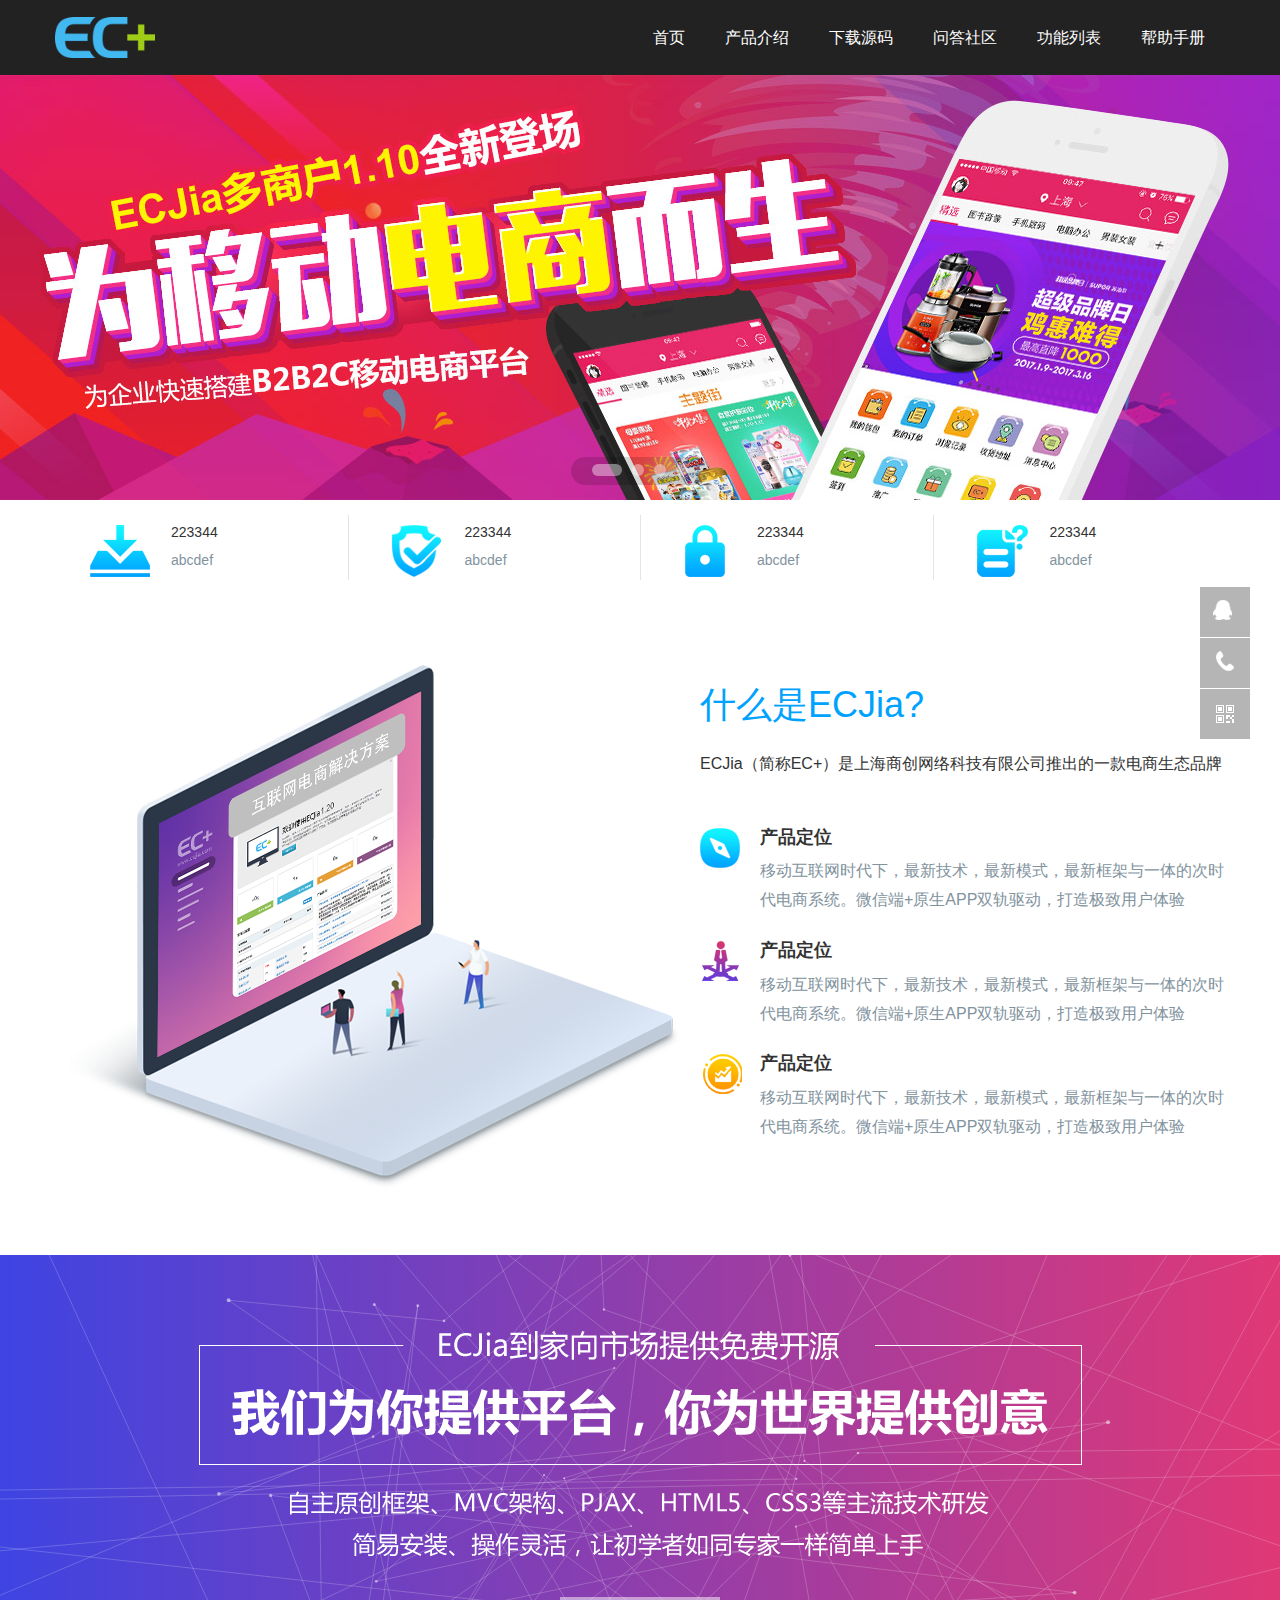
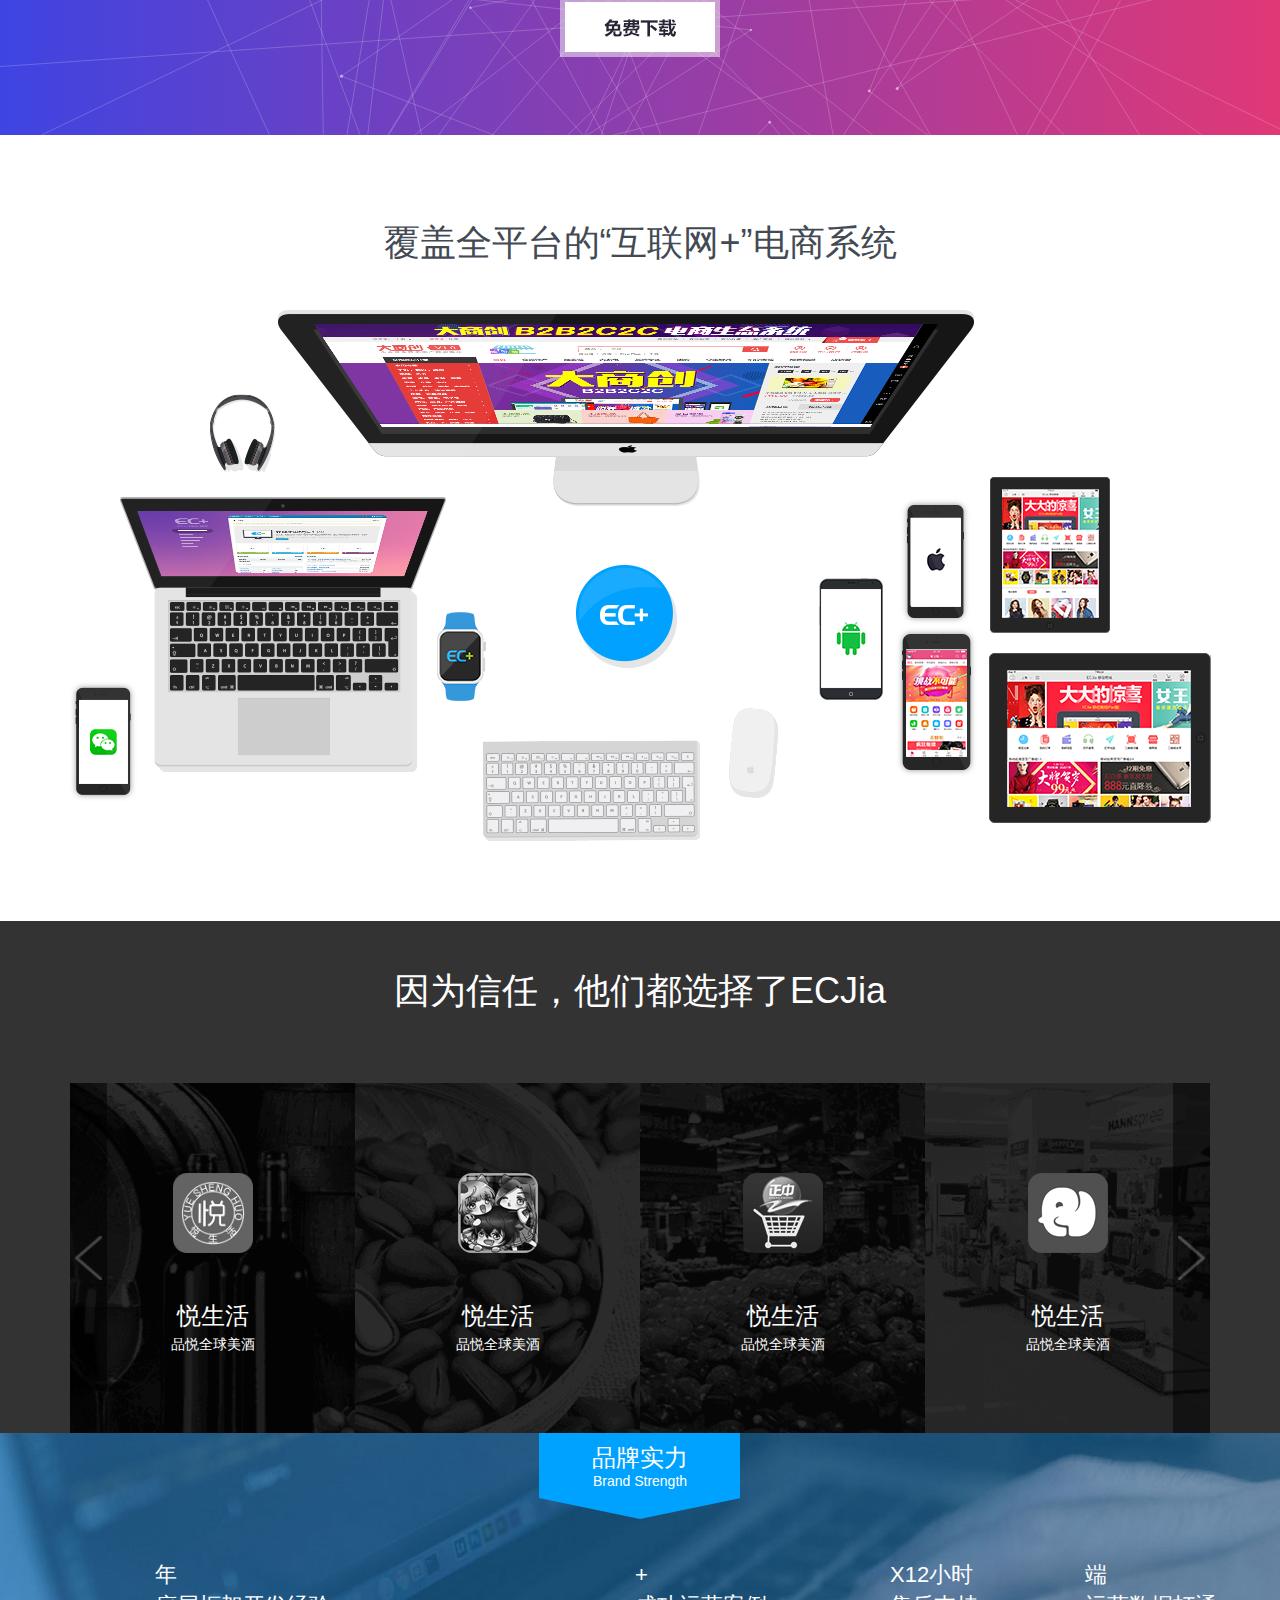
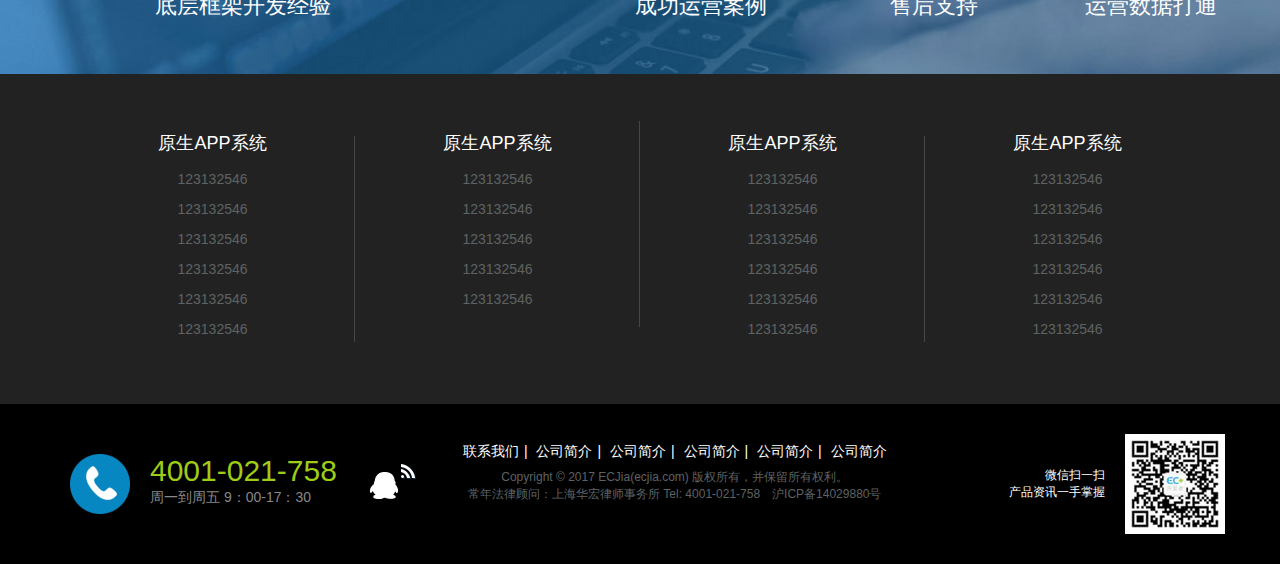
<file: index.html>
<!DOCTYPE html>
<html lang="en">
<head>
	<meta name="Generator" content="ePower 1.0" />
	<meta http-equiv="Content-Type" content="text/html; charset=utf-8" />
	<meta name="Keywords" content="ePower,企服引擎,域名注册,商标注册,云服务器,财务代办系统,移动电商系统" />
	<meta name="Description" content="ePower - 专业的“互联网+”企业服务系统开发商，囊括域名注册、虚拟主机、云服务器、商标注册、企业邮箱、二次发开等商城服务，用户可以直接免费下载程序，也可以用过特殊定制及二次开发获得符合企业特色的业务官网。" />
	<title>ePower (企服引擎) - 专业的“互联网+”企业服务系统，集成包括域名注册、虚拟主机、云服务器、商标注册、企业邮局等互联网基础业务服务引擎</title>


	<meta name="x5-fullscreen" content="true">
	<meta name="renderer" content="webkit">
	<meta http-equiv="X-UA-Compatible" content="IE=edge,chrome=1">
	<meta name="apple-mobile-web-app-capable" content="yes">
	<meta name="apple-mobile-web-app-title" content="Title">
	<meta name="apple-mobile-web-app-status-bar-style" content="black">
	<meta name="HandheldFriendly" content="True">
	<meta name="MobileOptimized" content="320">
	<meta name="applicable-device" content="pc,mobile">
	<meta name="format-detection" content="telephone=no">
	<meta http-equiv="Cache-Control" content="no-transform">
	<meta http-equiv="Cache-Control" content="no-siteapp">
	<meta name="viewport" content="width=device-width, initial-scale=1, maximum-scale=1, user-scalable=no">


	
	<script src="./Static/js/jquery-1.10.1.min.js"></script>
	<script src="./Static/js/swiper-3.4.2.jquery.min.js"></script>
	<link rel="stylesheet" href="./Static/css/swiper-3.4.2.min.css">
	<link rel="stylesheet" href="./Static/css/bootstrap.min.css">
	<link rel="stylesheet" href="./Static/css/mobile-basis.css">
	<link rel="stylesheet" href="./Static/css/common.css">
	<link rel="stylesheet" href="./Module/index/index.css">
</head>
<body>
<header></header>
<div id="pc" class="hidden-xs">
	<div class="banner">
		<div class="swiper-container">
			<div class="swiper-wrapper">
				<div class="swiper-slide">
					<img src="./Static/img/index/b2b2c_banner.jpg" alt="">
				</div>
				<div class="swiper-slide">
					<img src="./Static/img/index/banner_b2c_ecjia.jpg" alt="">
				</div>
				<div class="swiper-slide">
					<img src="./Static/img/index/banner_daojia.jpg" alt="">
				</div>
				<div class="swiper-slide">
					<img src="./Static/img/index/banner_ecjia_https.jpg" alt="">
				</div>
			</div>
			<div class="swiper-pagination"></div>
			<div class="container">
				<div class="swiper-button-prev"></div>
				<div class="swiper-button-next"></div>
			</div>
		</div>
	</div>
	<div class="floor_1 container">
		<div class="row">
			<div class="col-sm-3">
				<a href="#">
					<div class="icon pull-left"></div>
					<div>
						<h5>223344</h5>
						<p>abcdef</p>
					</div>
				</a>
			</div>
			<div class="col-sm-3">
				<a href="#">
					<div class="icon pull-left"></div>
					<div>
						<h5>223344</h5>
						<p>abcdef</p>
					</div>
				</a>
			</div>
			<div class="col-sm-3">
				<a href="#">
					<div class="icon pull-left"></div>
					<div>
						<h5>223344</h5>
						<p>abcdef</p>
					</div>
				</a>
			</div>
			<div class="col-sm-3">
				<a href="#">
					<div class="icon pull-left"></div>
					<div>
						<h5>223344</h5>
						<p>abcdef</p>
					</div>
				</a>
			</div>
		</div>
	</div>
	<div class="floor_2 container">
		<div class="row">
			<div class="col-sm-12 col-lg-6">
				<div class="img"></div>
			</div>
			<div class="col-sm-12 col-lg-6">
				<h1>什么是ECJia?</h1>
				<h5>ECJia（简称EC+）是上海商创网络科技有限公司推出的一款电商生态品牌</h5>
				<ul class="discribe">
					<li>
						<div class="icon"></div>
						<h4>产品定位</h4>
						<p>移动互联网时代下，最新技术，最新模式，最新框架与一体的次时代电商系统。微信端+原生APP双轨驱动，打造极致用户体验</p>
						
					</li>
					<li>
						<div class="icon"></div>
						<h4>产品定位</h4>
						<p>移动互联网时代下，最新技术，最新模式，最新框架与一体的次时代电商系统。微信端+原生APP双轨驱动，打造极致用户体验</p>
					</li>
					<li>
						<div class="icon"></div>
						<h4>产品定位</h4>
						<p>移动互联网时代下，最新技术，最新模式，最新框架与一体的次时代电商系统。微信端+原生APP双轨驱动，打造极致用户体验</p>
					</li>
				</ul>
			</div>
		</div>
	</div>
	<div class="floor_3 container-fluid">
		<div class="row">
			<iframe src="./Module/index/canvas.html" frameborder="0"></iframe>
			<div class="section-wrapper">
        		<div class="img"></div>
        		<a href="#" class="img-btn"></a>
        	</div>
		</div>
	</div>
	<div class="floor_4 container-fluid">
		<h1>覆盖全平台的“互联网+”电商系统</h1>
		<div class="img"></div>
	</div>
	<div class="floor_5">
		<h1>因为信任，他们都选择了ECJia</h1>
		<div class="container">
			<div class="swiper-container">
				<div class="swiper-wrapper">
					
				</div>
				<div class="swiper-button-prev"></div>
				<div class="swiper-button-next"></div>
			</div>
		</div>
	</div>
	<div class="floor_6">
		<div class="container">
			<div class="row">
				<div class="top_icon col-sm-12">
					<h3>品牌实力</h3>
					<p>Brand Strength</p>
				</div>
				<div class="col-lg-8 col-sm-12">
					<div class="pull-left">
						<div class="num">
	    					<span class="index-num an-tr-2-5 index-num-1 active"></span>
	    					<span class="index-num an-tr-2-5 index-num-0 active"></span>
	    				</div>
	    				<div class="info">年<br>底层框架开发经验</div>
					</div>
	    			<div class="pull-left">
	    				<div class="num">
	    					<span class="index-num an-tr-2-5 index-num-1 active"></span>
	    					<span class="index-num an-tr-2-5 index-num-0 active"></span>
	    					<span class="index-num an-tr-2-5 index-num-0 active"></span>
	    					<span class="index-num an-tr-2-5 index-num-0 active"></span>
	    				</div>
	        			<div class="info">+<br>成功运营案例</div>
	    			</div>
				</div>
				<div class="col-lg-4 col-sm-12">
					<div class="pull-left">
						<div class="num">
	    					<span class="index-num an-tr-2-5 index-num-7 active"></span>
	    				</div>
	    				<div class="info">X12小时<br>售后支持</div>
					</div>
					<div class="pull-left">
						<div class="num">
	    					<span class="index-num an-tr-2-5 index-num-9 active"></span>
	    				</div>
	    				<div class="info">端<br>运营数据打通</div>
					</div>
				</div>
			</div>
		</div>
	</div>
	
</div>
<div id="mobile" class="visible-xs">
	<div class="banner">
		<div class="swiper-container">
			<div class="swiper-wrapper">
				<div class="swiper-slide">
					<img src="./Static/img/index/banner-1.jpg" alt="">
				</div>
				<div class="swiper-slide">
					<img src="./Static/img/index/banner-2.jpg" alt="">
				</div>
				<div class="swiper-slide">
					<img src="./Static/img/index/banner-3.jpg" alt="">
				</div>
				<div class="swiper-slide">
					<img src="./Static/img/index/banner-4.jpg" alt="">
				</div>
			</div>
			<div class="swiper-pagination"></div>
		</div>
	</div>
	<div class="floor_1 container-fluid">
		<div class="row">
			<div class="col-xs-3">
				<a href="#">
					<div class="icon center-block"></div>
					<h4>12346</h4>
				</a>
			</div>
			<div class="col-xs-3">
				<a href="#">
					<div class="icon center-block"></div>
					<h4>12346</h4>
				</a>
			</div>
			<div class="col-xs-3">
				<a href="#">
					<div class="icon center-block"></div>
					<h4>12346</h4>
				</a>
			</div>
			<div class="col-xs-3">
				<a href="#">
					<div class="icon center-block"></div>
					<h4>12346</h4>
				</a>
			</div>
		</div>
	</div>
	<div class="floor_2 container-fluid">
		<h3>什么是ECJia?</h3>
		<h5>
			上海商创网络科技有限公司推出的一款电商生态品牌
		</h5>
		<ul class="discribe">
			<li>
				<div class="icon"></div>
				<h4>产品定位</h4>
				<p>主要针对当下最新的“互联网+”模式，推出全端覆盖的电商解决方案，为企业快速打造心仪的电商系统</p>
				
			</li>
			<li>
				<div class="icon"></div>
				<h4>产品定位</h4>
				<p>ECJia主要针对初创企业或者大型企业、以及传统商家转型互联网等，快速实现转型以及电商战略布局</p>
			</li>
			<li>
				<div class="icon"></div>
				<h4>产品定位</h4>
				<p>系统自主研发，改动灵活、支持自由扩展、可根据用户需求进行个性化开发</p>
			</li>
		</ul>
	</div>
	<div class="floor_3 container-fluid">
		<div class="row">
			<iframe src="./Module/index/canvas.html" frameborder="0"></iframe>
			<div class="section-wrapper">
        		<div class="img">
        			<img src="./Static/img/index/mob3_1.png" alt="">
        		</div>
        		<a href="#" class="img-btn"></a>
        	</div>
		</div>
	</div>
	<div class="floor_4">
		<div class="swiper-container">
			<div class="swiper-wrapper">
				
			</div>
			<div class="swiper-pagination"></div>
		</div>
	</div>
	
</div>

<footer></footer>


		
		
</body>
</html>

<script src='./Static/js/common.js'></script>
<script src='./Module/index/index.js'></script>
</file>
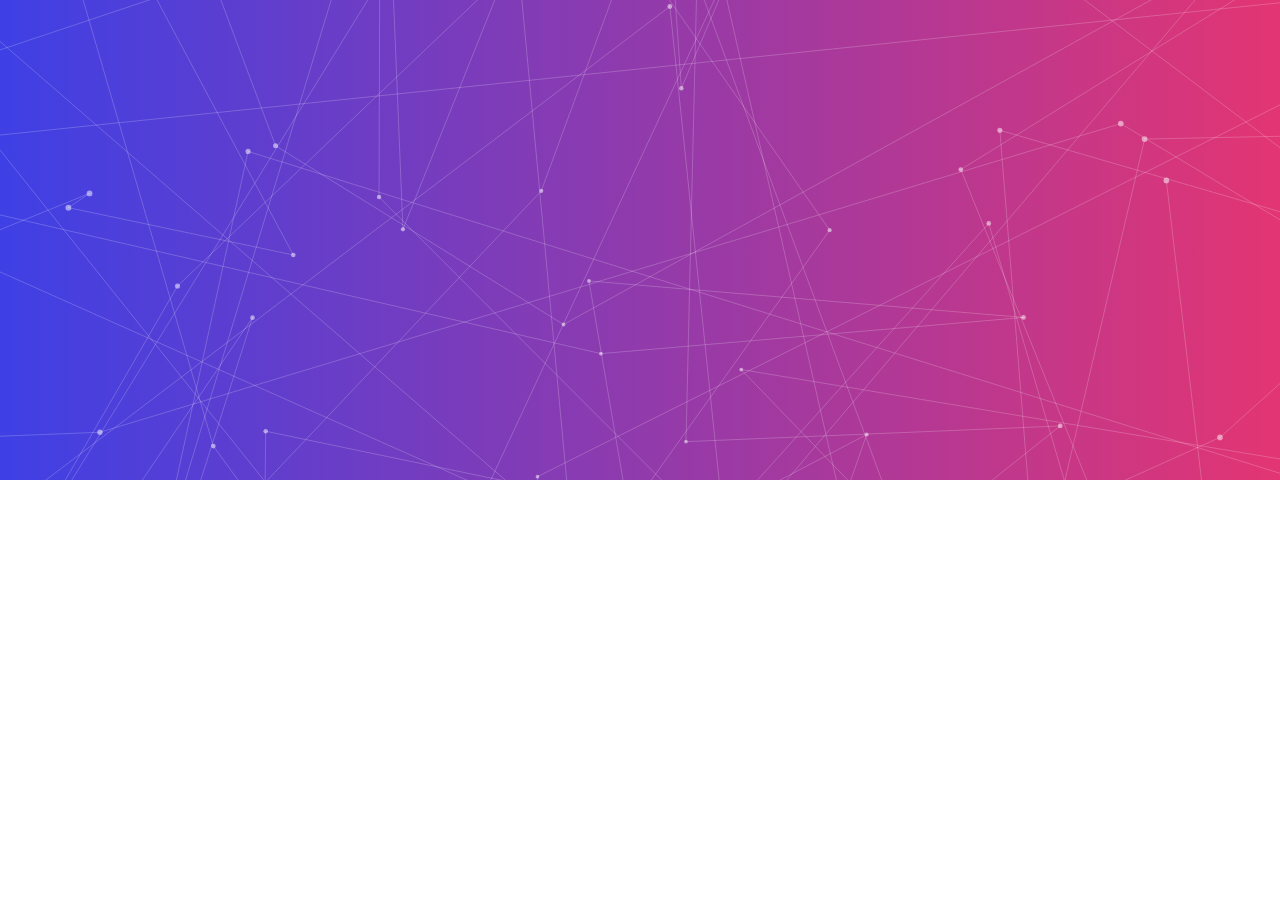
<file: Module/index/canvas.html>
<!DOCTYPE html>
<html lang="en">
<head>
	<meta charset="UTF-8">
	<title>canvas</title>
	<style>
	*{
		padding: 0;
		margin: 0;
	}
	#canvas{
		width: 100%;
		height: 480px;
		overflow: hidden;
	}
	canvas{
		height: 100%;
		width: 100%;
	}
	</style>
</head>
<body>
<div class="canvas-wrap">
    <div id="canvas" class="gradient"></div>
</div>	
<script src="../../Static/js/zepto.min.js"></script>
<script src="./three.min.js"></script>
<script src="./projector.js"></script>
<script src="./canvas-renderer.js"></script>
<script src="./3d-lines-animation.js"></script>
<script src="./color.js"></script>
</body>
</html>
</file>
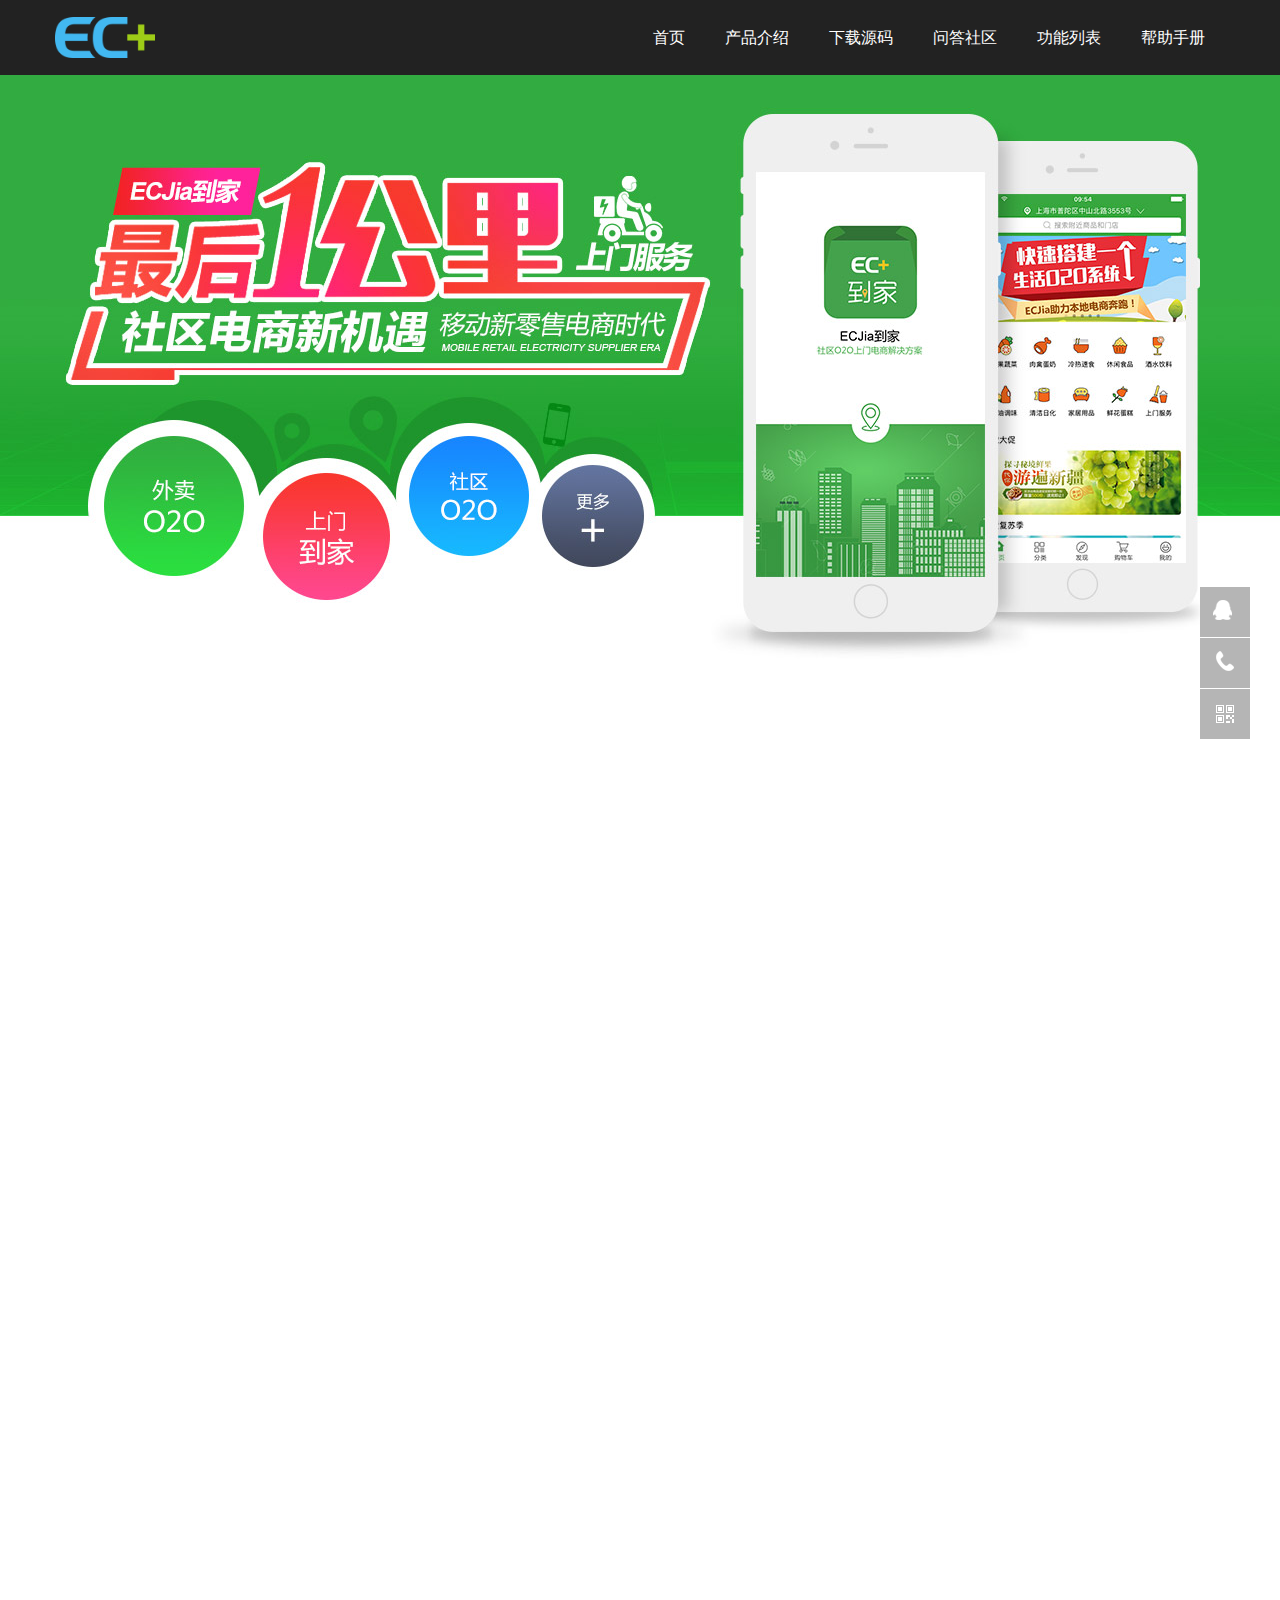
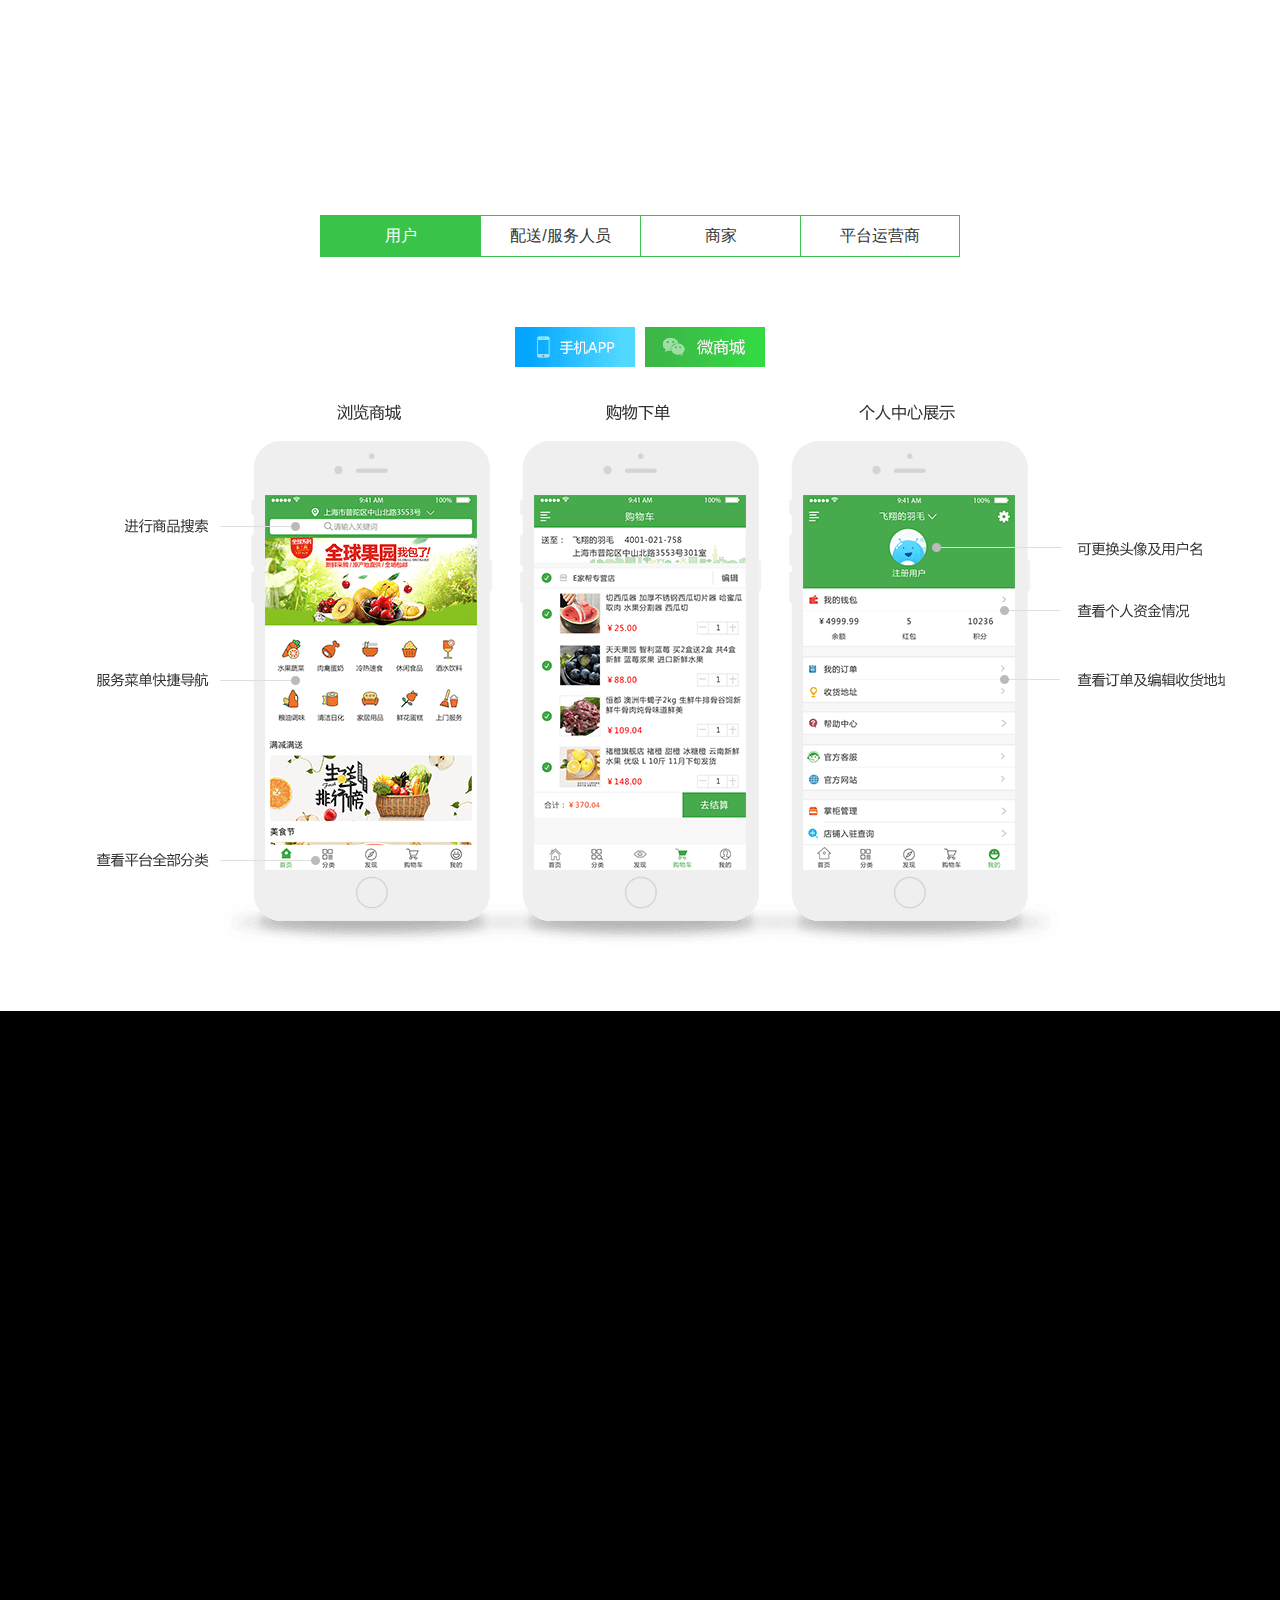
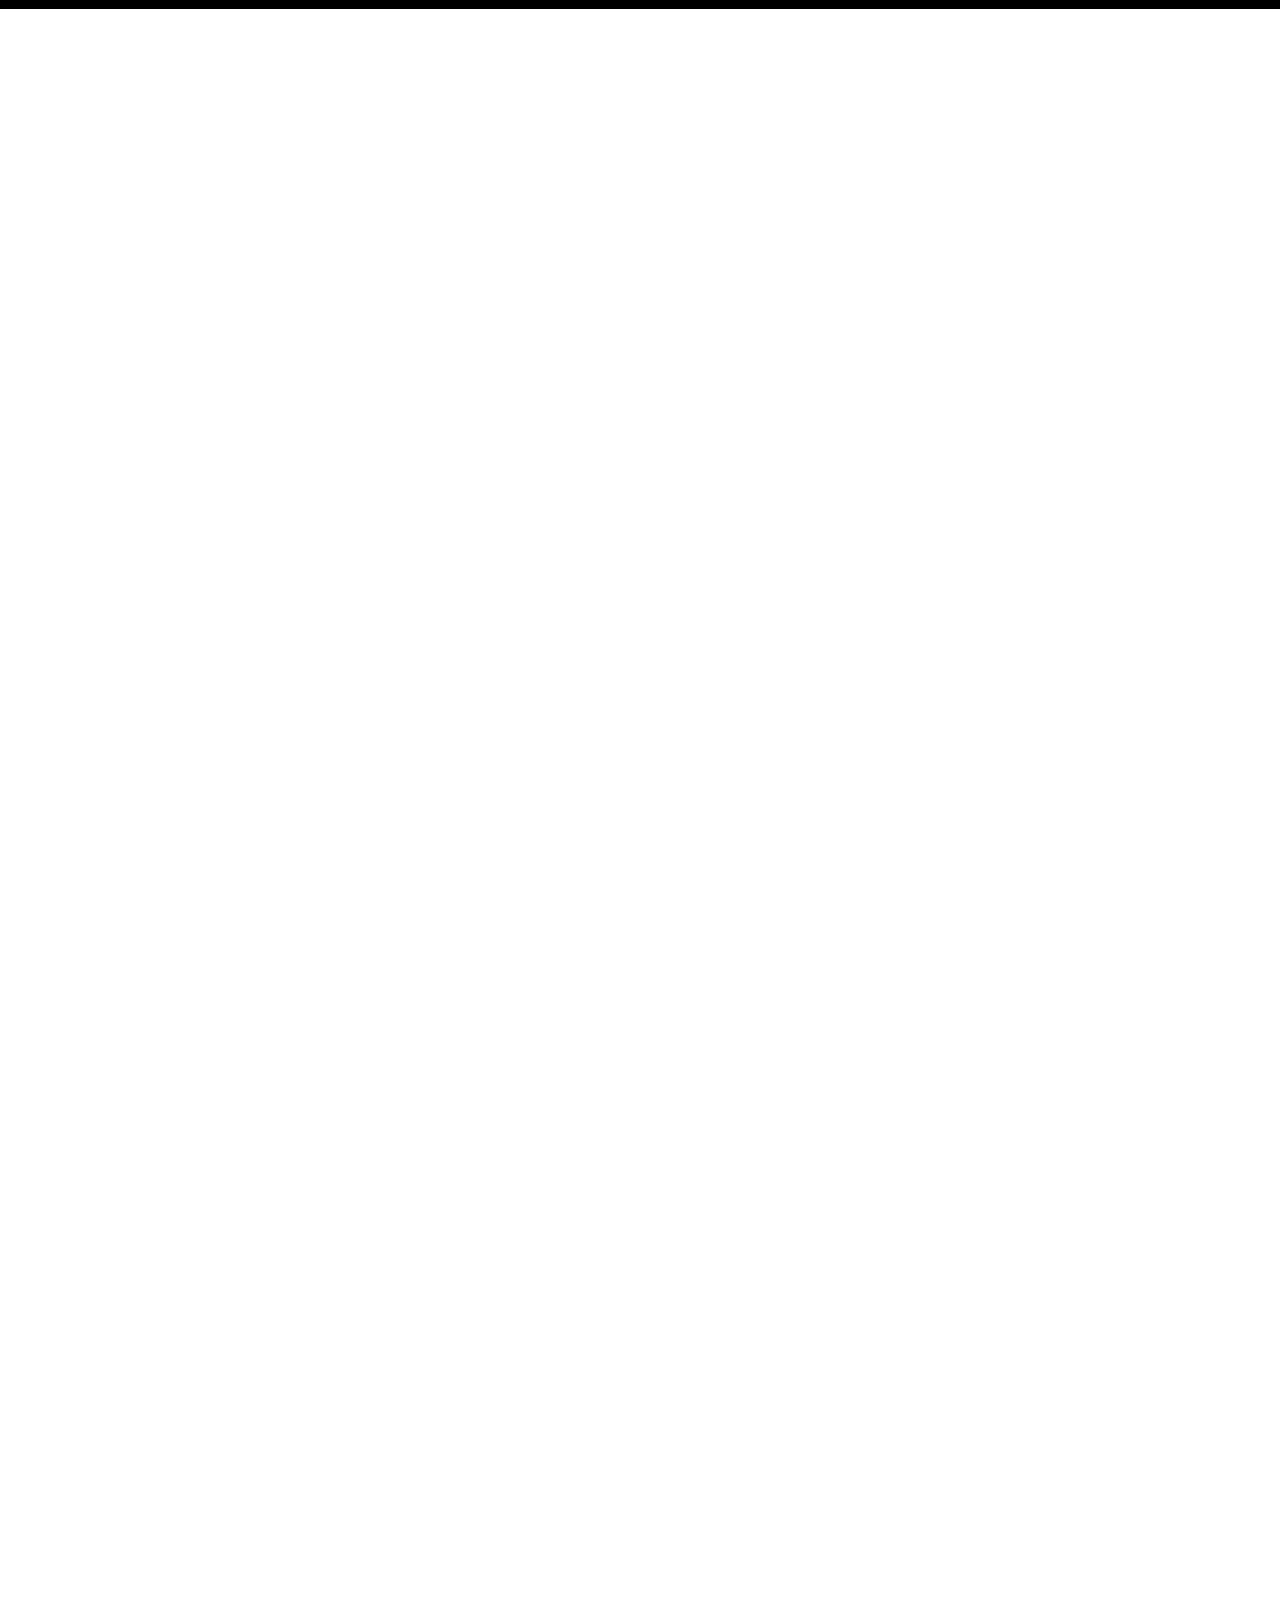
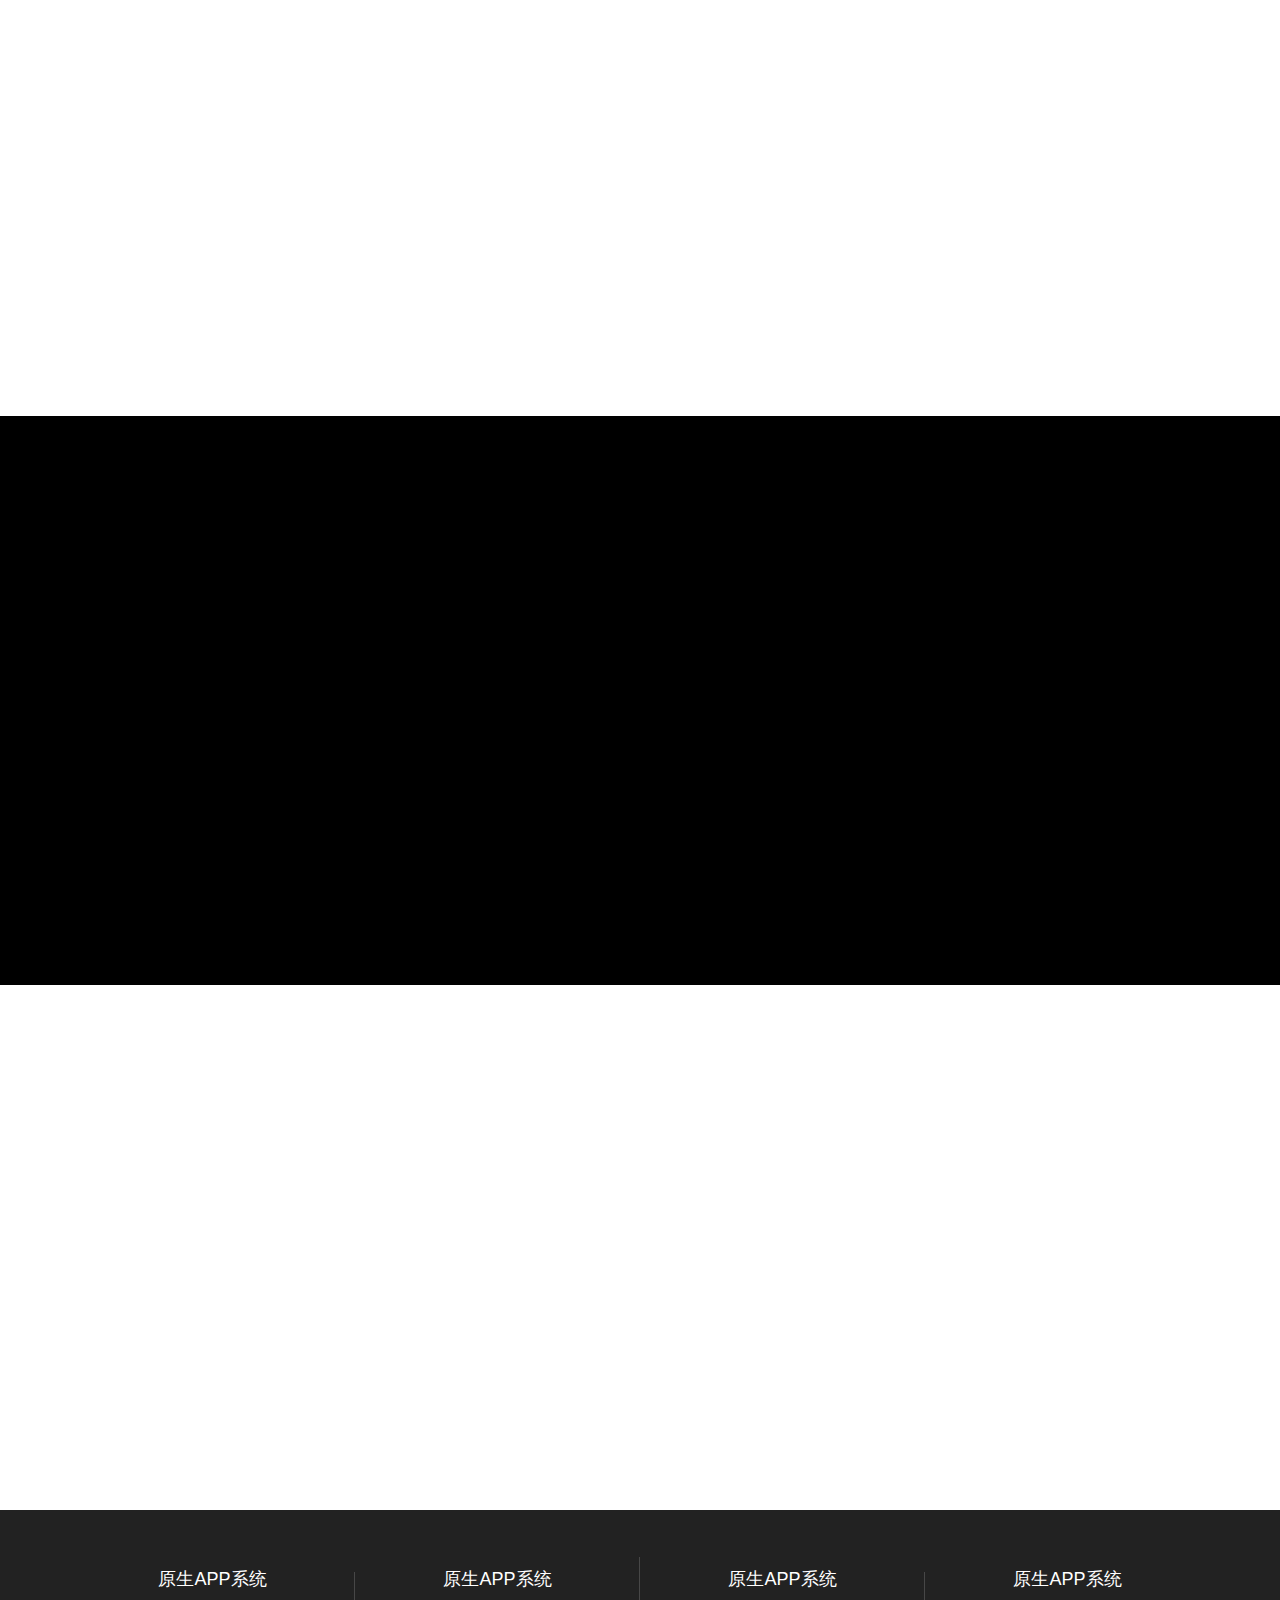
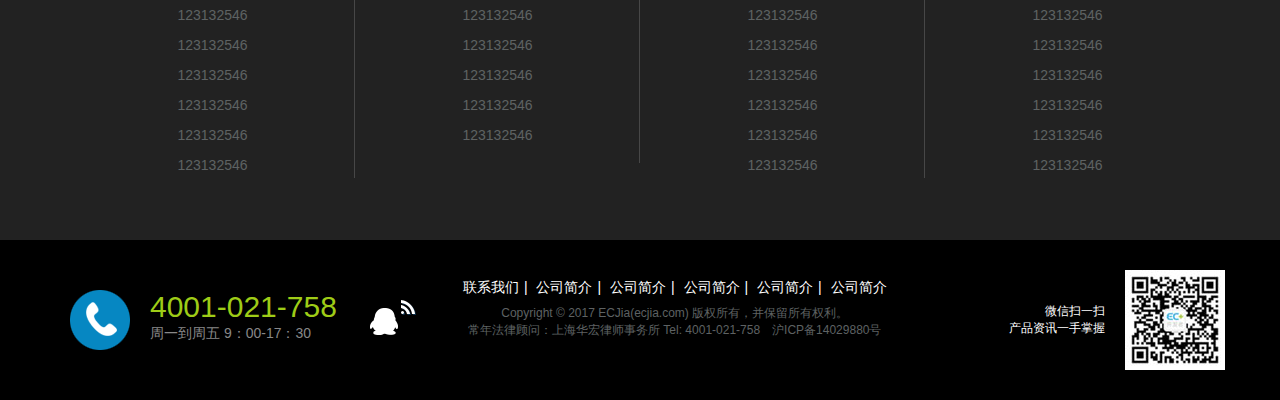
<file: Module/product-introduction/product-introduction.html>
<!DOCTYPE html>
<html lang="en">
<head>
	<meta name="Generator" content="ePower 1.0" />
	<meta http-equiv="Content-Type" content="text/html; charset=utf-8" />
	<meta name="Keywords" content="ePower,企服引擎,域名注册,商标注册,云服务器,财务代办系统,移动电商系统" />
	<meta name="Description" content="ePower - 专业的“互联网+”企业服务系统开发商，囊括域名注册、虚拟主机、云服务器、商标注册、企业邮箱、二次发开等商城服务，用户可以直接免费下载程序，也可以用过特殊定制及二次开发获得符合企业特色的业务官网。" />
	<title>ePower (企服引擎) - 专业的“互联网+”企业服务系统，集成包括域名注册、虚拟主机、云服务器、商标注册、企业邮局等互联网基础业务服务引擎</title>


	<meta name="x5-fullscreen" content="true">
	<meta name="renderer" content="webkit">
	<meta http-equiv="X-UA-Compatible" content="IE=edge,chrome=1">
	<meta name="apple-mobile-web-app-capable" content="yes">
	<meta name="apple-mobile-web-app-title" content="Title">
	<meta name="apple-mobile-web-app-status-bar-style" content="black">
	<meta name="HandheldFriendly" content="True">
	<meta name="MobileOptimized" content="320">
	<meta name="applicable-device" content="pc,mobile">
	<meta name="format-detection" content="telephone=no">
	<meta http-equiv="Cache-Control" content="no-transform">
	<meta http-equiv="Cache-Control" content="no-siteapp">
	<meta name="viewport" content="width=device-width, initial-scale=1, maximum-scale=1, user-scalable=no">


	
	<script src="../../Static/js/jquery-1.10.1.min.js"></script>
	<script src="../../Static/js/swiper-3.4.2.jquery.min.js"></script>
	<link rel="stylesheet" href="../../Static/css/swiper-3.4.2.min.css">
	<link rel="stylesheet" href="../../Static/css/bootstrap.min.css">
	<link rel="stylesheet" href="../../Static/css/mobile-basis.css">
	<link rel="stylesheet" href="../../Static/css/common.css">
	<link rel="stylesheet" href="./product-introduction.css">
	<link rel="stylesheet" href="../../Static/css/animate.min.css">
</head>
<body>
<!-- pc -->
<div id="pc" class="hidden-xs">
	<header></header>
	<div class="banner"></div>
	<div class="floor_1 common-floor">
		<div class="container">
			<div class="row">
				<div class="col-sm-12 col-lg-6">
					<div class="img"></div>
				</div>
				<div  class="col-sm-12 col-lg-6">
					<h1>ECJia到家是什么？</h1>
					<p>ECJia到家是由上海商创网络科技有限公司推出的，一款可开展O2O业务的移动电商系统。支持APP在线下单、支付、上门跟踪，及配送员派单的一站式综合式服务。</p>
					<ul class="clearfix">
						<li class="pull-left icon-box">
							<div class="icon icon1"></div>
							<h4>功能强大</h4>
						</li>
						<li class="pull-left icon-box">
							<div class="icon icon2"></div>
							<h4>功能强大</h4>
						</li>
						<li class="pull-left icon-box">
							<div class="icon icon3"></div>
							<h4>功能强大</h4>
						</li>
						<li class="pull-left icon-box">
							<div class="icon icon4"></div>
							<h4>功能强大</h4>
						</li>
					</ul>
				</div>
			</div>
		</div>
	</div>
	<div class="floor_2 common-floor">
		<div class="container">
			<div class="row">
				<h1>整合线上与线下的优势，做好移动电商</h1>
				<div class="img"></div>
			</div>
		</div>
	</div>
	<div class="floor_3 common-floor">
		<div class="container">
			<div class="row">
				<h1>多个端口满足不同角色的使用需求</h1>
				<div class="tab-nav">
					<ul class="clearfix">
						<li class="pull-left show">用户</li>
						<li class="pull-left">配送/服务人员</li>
						<li class="pull-left">商家</li>
						<li class="pull-left">平台运营商</li>
					</ul>
				</div>
				<ul class="img-box">
					<li class="img show"></li>
					<li class="img"></li>
					<li class="img"></li>
					<li class="img"></li>
				</ul>
			</div>
		</div>
	</div>
	<div class="floor_4 common-floor">
		<div class="container">
			<div class="row">
				<h1>ECJia到家为你打造“新零售”电商运营模式</h1>
				<div class="img-box">
					<div class="img"></div>
				</div>
			</div>
		</div>
	</div>
	<div class="floor_5 common-floor">
		<div class="container">
			<div class="row">
				<h1>通过业务与用户体验闭环，让服务实时落地</h1>
				<p>ECJia到家为平台的用户下单、分享评价、商家派单、配送等各个环节<br>的细节都进行了精准把控，让用户在享受服务的整个过程都能得到非常好的体验</p>
				<div class="img-box">
					<div class="img"></div>
				</div>
			</div>
		</div>
	</div>
	<div class="floor_6 common-floor">
		<div class="container">
			<div class="row">
				<h1>通过业务与用户体验闭环，让服务实时落地</h1>
				<p>ECJia到家为平台的用户下单、分享评价、商家派单、配送等各个环节<br>的细节都进行了精准把控，让用户在享受服务的整个过程都能得到非常好的体验</p>
				<div class="img"></div>
			</div>
		</div>
	</div>
	<div class="floor_7 common-floor">
		<div class="container">
			<div class="row">
				<h1 class="col-sm-12">精彩特色功能展示</h1>
				<div class="col-sm-4 col-lg-2 icon-box">
					<div class="icon icon1"></div>
					<h5>123</h5>
				</div>
				<div class="col-sm-4 col-lg-2 icon-box">
					<div class="icon icon2"></div>
					<h5>123</h5>
				</div>
				<div class="col-sm-4 col-lg-2 icon-box">
					<div class="icon icon3"></div>
					<h5>123</h5>
				</div>
				<div class="col-sm-4 col-lg-2 icon-box">
					<div class="icon icon4"></div>
					<h5>123</h5>
				</div>
				<div class="col-sm-4 col-lg-2 icon-box">
					<div class="icon icon5"></div>
					<h5>123</h5>
				</div>
				<div class="col-sm-4 col-lg-2 icon-box">
					<div class="icon icon6"></div>
					<h5>123</h5>
				</div>
				<div class="col-sm-4 col-lg-2 icon-box">
					<div class="icon icon7"></div>
					<h5>123</h5>
				</div>
				<div class="col-sm-4 col-lg-2 icon-box">
					<div class="icon icon8"></div>
					<h5>123</h5>
				</div>
				<div class="col-sm-4 col-lg-2 icon-box">
					<div class="icon icon9"></div>
					<h5>123</h5>
				</div>
				<div class="col-sm-4 col-lg-2 icon-box">
					<div class="icon icon10"></div>
					<h5>123</h5>
				</div>
				<div class="col-sm-4 col-lg-2 icon-box">
					<div class="icon icon11"></div>
					<h5>123</h5>
				</div>
				<div class="col-sm-4 col-lg-2 icon-box">
					<div class="icon icon12"></div>
					<h5>123</h5>
				</div>
				<div class="col-sm-4 col-lg-2 icon-box">
					<div class="icon icon13"></div>
					<h5>123</h5>
				</div>
				<div class="col-sm-4 col-lg-2 icon-box">
					<div class="icon icon14"></div>
					<h5>123</h5>
				</div>
				<div class="col-sm-4 col-lg-2 icon-box">
					<div class="icon icon15"></div>
					<h5>123</h5>
				</div>
				<div class="col-sm-4 col-lg-2 icon-box">
					<div class="icon icon16"></div>
					<h5>123</h5>
				</div>
				<div class="col-sm-4 col-lg-2 icon-box">
					<div class="icon icon17"></div>
					<h5>123</h5>
				</div>
				<div class="col-sm-4 col-lg-2 icon-box">
					<div class="icon icon18"></div>
					<h5>123</h5>
				</div>
			</div>
		</div>
	</div>
	<div class="floor_8 common-floor">
		<div class="container">
			<div class="row">
				<h1>通过ECJia到家转型的成功企业</h1>
				<p>因为一份信赖，和我们能够给予的品质，他们选择了ECJia</p>
				<div class="icon-box">
					<div class="icon"></div>
				</div>
				<div class="img"></div>
			</div>
		</div>
	</div>
	<div class="floor_9 common-floor">
		<div class="container">
			<div class="row">
				<div class="img col-lg-6 col-sm-12"></div>
				<div class="col-lg-6 col-sm-12">
					<h1>通过ECJia到家转型的成功企业</h1>
					<p>因为一份信赖，和我们能够给予的品质，他们选择了ECJia</p>
					<div class="button-box">
						<a href="#">了解开源详情</a>
						<a href="#">免费下载源代码</a>
					</div>
				</div>
			</div>
		</div>
	</div>
	<footer></footer>
</div>

<!-- end pc -->

<!-- mobile -->
<div id="mobile" class="visible-xs">
	<div class="swiper-container">
		<div class="swiper-wrapper">
			<div class="swiper-slide">
				<header></header>
				<div class="ren"></div>
				<div class="phone"></div>
				<div class="title"></div>
				<div class="arrow"><i class=" animated fadeInUp"></i></div>
			</div>
			<div class="swiper-slide">
				<h3 class="animate">从居民生活困扰找商机</h3>
				<div class="img animate"></div>
				<div class="img animate"></div>
				<div class="img animate"></div>
				<div class="img animate"></div>
				<div class="arrow"><i class=" animated fadeInUp"></i></div>
			</div>
			<div class="swiper-slide">
				<h3>ECJia到家为你把握商机<br>打开O2O本地化市场</h3>
				<p>ECJia到家是上海商创网络公司推出的一款智能化O2O手机APP商城应用，基于LBS定位功能让用户通过查找附近店铺通过手机APP下单，支付，评价，并由商家提供上门服务的一套新型服务模式。</p>
				<div class="img animate"></div>
				<div class="arrow"><i class=" animated fadeInUp"></i></div>
			</div>
			<div class="swiper-slide">
				<div class="container-fluid">
					<div class="row">
						<h3>什么好产品能做好O2O？</h3>
						<p>玩转O2O，你需要的是一款真正能hold住场面的产品功能实用、清晰的展现，稳定的程序，这些无疑不是一个好产品必备的标准！</p>
						<div class="col-xs-6">
							<div class="icon icon1"></div>
							<h5>是否原生APP开发模式</h5>
						</div>
						<div class="col-xs-6">
							<div class="icon icon2"></div>
							<h5>是否原生APP开发模式</h5>
						</div>
						<div class="col-xs-6">
							<div class="icon icon3"></div>
							<h5>是否原生APP开发模式</h5>
						</div>
						<div class="col-xs-6">
							<div class="icon icon4"></div>
							<h5>是否原生APP开发模式</h5>
						</div>
						<div class="col-xs-6">
							<div class="icon icon5"></div>
							<h5>是否原生APP开发模式</h5>
						</div>
						<div class="col-xs-6">
							<div class="icon icon6"></div>
							<h5>是否原生APP开发模式</h5>
						</div>
					</div>
				</div>
				<div class="arrow"><i class=" animated fadeInUp"></i></div>
			</div>
			<div class="swiper-slide">
				<div class="container-fluid">
					<div class="row">
						<h3>ECJia到家的特色亮点</h3>
						<div class="col-xs-4">
							<div class="innter-box">
								<div class="icon icon1"></div>
								<h6>原生开发模式</h6>
							</div>
						</div>
						<div class="col-xs-4">
							<div class="innter-box">
								<div class="icon icon2"></div>
								<h6>原生开发模式</h6>
							</div>
						</div>
						<div class="col-xs-4">
							<div class="innter-box">
								<div class="icon icon3"></div>
								<h6>原生开发模式</h6>
							</div>
						</div>
						<div class="col-xs-4">
							<div class="innter-box">
								<div class="icon icon4"></div>
								<h6>原生开发模式</h6>
							</div>
						</div>
						<div class="col-xs-4">
							<div class="innter-box">
								<div class="icon icon5"></div>
								<h6>原生开发模式</h6>
							</div>
						</div>
						<div class="col-xs-4">
							<div class="innter-box">
								<div class="icon icon6"></div>
								<h6>原生开发模式</h6>
							</div>
						</div>
						<div class="col-xs-4">
							<div class="innter-box">
								<div class="icon icon7"></div>
								<h6>原生开发模式</h6>
							</div>
						</div>
						<div class="col-xs-4">
							<div class="innter-box">
								<div class="icon icon8"></div>
								<h6>原生开发模式</h6>
							</div>
						</div>
						<div class="col-xs-4">
							<div class="innter-box">
								<div class="icon icon9"></div>
								<h6>原生开发模式</h6>
							</div>
						</div>
						<div class="col-xs-4">
							<div class="innter-box">
								<div class="icon icon10"></div>
								<h6>原生开发模式</h6>
							</div>
						</div>
						<div class="col-xs-4">
							<div class="innter-box">
								<div class="icon icon11"></div>
								<h6>原生开发模式</h6>
							</div>
						</div>
						<div class="col-xs-4">
							<div class="innter-box">
								<div class="icon icon12"></div>
								<h6>原生开发模式</h6>
							</div>
						</div>
					</div>
				</div>
				<div class="arrow"><i class=" animated fadeInUp"></i></div>
			</div>
			<div class="swiper-slide">
				<footer></footer>
			</div>
		</div>
		<div class="swiper-pagination"></div>
	</div>
</div>
<!-- end mobile -->


</body>
<script src='../../Static/js/common.js'></script>
<script src='./product-introduction.js'></script>
</file>
<file: Static/css/mobile-basis.css>
@media screen and (min-width: 320px){html{font-size:42.66667px}}@media screen and (min-width: 360px){html{font-size:48px}}@media screen and (min-width: 375px){html{font-size:50px}}@media screen and (min-width: 412px){html{font-size:54.93333px}}@media screen and (min-width: 414px){html{font-size:55.2px}}@media screen and (min-width: 768px){html{font-size:102.4px}}
/*# sourceMappingURL=mobile-basis.css.map */
</file>
<file: Static/css/common.css>
html,body{width:100%}ul,li{list-style:none}ul{padding:0}a.button:active{position:relative}a.button:active:after{content:'';width:100%;height:100%;position:absolute;background:#000;opacity:0.2}.mobile.row{padding:0 15px}a{text-decoration-line:none !important}header{width:100%;background:#222;color:#fff;font-size:16px;position:relative}header .pc a{color:#fff;text-decoration-line:none;transition:all .25s ease-in-out}header .pc a:hover{color:#00a2ff}header .pc a.logo{height:75px;float:left;width:100px;background-image:url("../img/logo.png");background-position:center;background-repeat:no-repeat;background-size:contain}header .pc .slide:hover>span{color:#00a2ff}header .pc .slide:hover:after{border-top-color:#00a2ff;transform:rotate(180deg)}header .pc nav>div{height:75px;line-height:75px;padding:0 20px;text-align:center}header .mobile{height:50px}header .mobile a.logo{width:60px;height:50px;background-size:contain;background-image:url("../img/logo.png");background-position:center;background-repeat:no-repeat}header .mobile .button{height:34px;width:44px;margin-top:8px;margin-bottom:8px;position:relative;padding:11px 10px;cursor:pointer}header .mobile .button:before{width:22px;height:2px;background:#fff;border-radius:1px;content:'';display:block;transition:.25s ease-in-out}header .mobile .button:after{width:22px;height:2px;background:#fff;border-radius:1px;content:'';margin-top:7px;display:block;transition:.25s ease-in-out}header .mobile .button.show-slide:before{transform:translateY(5px) rotate(135deg)}header .mobile .button.show-slide:after{transform:translateY(-4px) rotate(45deg)}header .mobile .slide-box{position:absolute;width:100%;left:0;top:100%;z-index:10;overflow:hidden;padding-bottom:20px;visibility:hidden}header .mobile .slide-box .mask{width:100%;height:100%;top:50px;position:fixed;left:0;z-index:10}header .mobile .slide-box .content-box{background:#fff;position:relative;padding:10px 0;z-index:15;transform:translateY(-100%);overflow:hidden;transition:all 1s ease;box-shadow:0 5px 10px rgba(0,0,0,0.3);opacity:0}header .mobile .slide-box .content-box h4{color:#999;text-align:center}header .mobile .slide-box .content-box div.icon{width:66px;height:66px;margin:0 auto}header .mobile .slide-box .content-box a{padding:0 10px;display:block}header .mobile .slide-box .content-box a+a{border-top:1px solid #eee}header .mobile .slide-box .content-box h5{color:#999;padding:0 15px}header .mobile .slide-box .slide-down{transform:translateY(0);opacity:1}footer{background:#000}footer .pc{color:#fff}footer .pc .footer-top{background:#222;padding:50px 0}footer .pc .footer-top .col-sm-3{position:relative;text-align:center}footer .pc .footer-top h4{color:#fff}footer .pc .footer-top ul{padding:0}footer .pc .footer-top li{list-style:none;padding:5px 0}footer .pc .footer-top li a{color:#5e6263;transition:color 0.25s ease-in-out}footer .pc .footer-top li a:hover{color:#fff}footer .pc .footer-top .line{width:0;height:206px;border-right:1px solid #474747;position:absolute;right:0;top:50%;transform:translateY(-50%)}footer .pc .footer-bottom{padding-top:30px;padding-bottom:30px}footer .pc .footer-bottom .icon-phone{width:60px;height:60px;background-image:url("../img/call.png");margin-right:20px}footer .pc .footer-bottom .icon-qq{width:46px;height:35px;background-image:url("../img/footerqq.png")}footer .pc .footer-bottom .icon-qrcode{width:100px;height:100px;background-image:url("../img/footer_ewm.jpg");margin-left:20px}footer .pc .footer-bottom .row>div{height:100px}footer .pc .footer-bottom .l1{padding-top:20px;width:300px}footer .pc .footer-bottom .l1 h2{margin:0;color:#9ecc17}footer .pc .footer-bottom .l1 p{color:#888}footer .pc .footer-bottom .l2{padding-top:30px;width:76px}footer .pc .footer-bottom .l3{width:220px;float:right}footer .pc .footer-bottom .l3 .font-box{text-align:right;height:100px}footer .pc .footer-bottom .l3 .font-box:before{content:'';display:inline-block;height:100%;margin-left:-1px;vertical-align:middle}footer .pc .footer-bottom .l3 p{display:inline-block;vertical-align:middle;margin:0;font-size:12px}footer .pc .footer-bottom .l4 a{padding:0 5px;color:#fff}footer .pc .footer-bottom .l4 h5{text-align:center}footer .pc .footer-bottom .l4 p{color:#5e6263;font-size:12px;text-align:center}@media (max-width: 1200px){footer .pc .footer-bottom .row{text-align:center}footer .pc .footer-bottom .row:before{content:'';display:inline-block;height:100%;margin-left:-1px;vertical-align:middle}footer .pc .footer-bottom .l1,footer .pc .footer-bottom .l2,footer .pc .footer-bottom .l3{display:inline-block;float:none !important;vertical-align:middle}}footer .pc .fixed-box{position:fixed;z-index:50;right:30px;bottom:100px;color:#333}footer .pc .fixed-box ul{padding:0}footer .pc .fixed-box li{height:50px;width:50px;background-color:#B5B5B5;position:relative;cursor:pointer;list-style:none}footer .pc .fixed-box a{position:absolute;width:100%;height:100%;z-index:1}footer .pc .fixed-box li:hover:before{content:'';opacity:0.2;background:#fff;width:100%;height:100%;z-index:0;position:absolute;top:0;left:0}footer .pc .fixed-box li:hover .fade-box{visibility:visible}footer .pc .fixed-box li:hover .fade-interbox{transform:translateX(0)}footer .pc .fixed-box li+li{margin-top:1px}footer .pc .fixed-box li:nth-child(1):after{content:'';width:25px;height:25px;background-image:url("../img/suspension-bg.png");background-position:0 0;position:absolute;top:0;left:0;right:0;bottom:0;margin:auto;z-index:0}footer .pc .fixed-box li:nth-child(1) .fade-box:hover i:after{width:51px;height:59px;background-size:51px 59px}footer .pc .fixed-box li:nth-child(1) .icon{width:62px;height:64px;background-image:url("../img/circle-tencent.png");margin-top:10px;margin-left:10px;position:relative}footer .pc .fixed-box li:nth-child(1) .icon i{position:absolute;top:0;left:0;right:0;bottom:0;margin:auto;overflow:hidden;height:48px;width:45px}footer .pc .fixed-box li:nth-child(1) .icon i:after{content:'';background-image:url("../img/qq-tencent.png");width:39px;height:45px;background-size:39px 45px;position:absolute;top:0;left:50%;transform:translateX(-50%);transition:all 1s ease}footer .pc .fixed-box li:nth-child(1) p{margin-right:18px;margin-top:18px;font-size:16px;color:#333}footer .pc .fixed-box li:nth-child(2) .fade-interbox{padding-top:16px;padding-left:17px}footer .pc .fixed-box li:nth-child(2) p{font-size:16px;margin-bottom:0}footer .pc .fixed-box li:nth-child(2) h4{color:#FD696D;font-size:23px;margin:0}footer .pc .fixed-box li:nth-child(2):after{content:'';width:25px;height:25px;background-image:url("../img/suspension-bg.png");background-position:-25px 0;position:absolute;top:0;left:0;right:0;bottom:0;margin:auto;z-index:0}footer .pc .fixed-box li:nth-child(3) .fade-box{width:195px;top:-102px;height:auto}footer .pc .fixed-box li:nth-child(3) .fade-interbox{width:185px;padding-top:10px;height:auto}footer .pc .fixed-box li:nth-child(3) .fade-interbox:after{top:115px}footer .pc .fixed-box li:nth-child(3) .icon{background-image:url("../img/suspension-code.png");width:155px;height:159px;margin:0 auto}footer .pc .fixed-box li:nth-child(3) h6{text-align:center}footer .pc .fixed-box li:nth-child(3):after{content:'';width:18px;height:18px;background-image:url("../img/suspension-bg.png");background-position:0 -25px;position:absolute;top:0;left:0;right:0;bottom:0;margin:auto;z-index:0}footer .pc .fixed-box li:nth-child(4){visibility:hidden;background:#797979}footer .pc .fixed-box li:nth-child(4):after{content:'';width:23px;height:18px;background-image:url("../img/suspension-bg.png");background-position:-28px -25px;position:absolute;top:0;left:0;right:0;bottom:0;margin:auto;z-index:0}footer .pc .fixed-box li:nth-child(4):hover{background:#FC7878}footer .pc .fixed-box .fade-box{position:absolute;top:0;right:100%;visibility:hidden;width:190px;height:87px;overflow:hidden}footer .pc .fixed-box .fade-interbox{width:180px;height:87px;border:1px solid #d7d7d7;transition:all .5s ease-in-out;transform:translateX(100%);background:#fff}footer .pc .fixed-box .fade-interbox:after{content:'';position:absolute;width:8px;height:15px;background-image:url("../img/trangle-right-suspension.png");top:10px;right:-8px}footer .mobile .footer-top{background:#222;color:#fff;border-top:1px solid #666}footer .mobile .footer-top h5{padding:10px 15px;margin:0;border-bottom:1px solid #333;position:relative}footer .mobile .footer-top h5:after{content:'';width:10px;height:10px;border-bottom:1px solid #727272;border-right:1px solid #727272;transform:rotate(45deg);position:absolute;top:0;bottom:0;margin:auto 0;right:15px;transition:all .5s ease-in-out}footer .mobile .footer-top ul{padding:20px 25px;margin-bottom:0}footer .mobile .footer-top li{list-style:none;transition:all 0.5s ease;transform:translateX(-100%);opacity:0}footer .mobile .footer-top a{color:#999;font-size:12px}footer .mobile .footer-top .slide{overflow:hidden;height:0;margin-bottom:0}footer .mobile .footer-top .slide-show h5:after{transform:rotate(225deg)}footer .mobile .footer-top .slide-show li{transform:translateX(0);opacity:1}footer .mobile .footer-top .tel-box{text-align:center;padding:.8rem 0}footer .mobile .footer-top .tel-box a.tel{color:#fff;padding:.2rem 1rem;border:1px solid #999;border-radius:4px;font-size:13px}footer .mobile p.footer-bottom{line-height:20px;font-size:12px;padding-bottom:0.3rem;margin:0;text-align:center;color:#999}footer .mobile .fixed-box{position:fixed;width:.6rem;height:.6rem;border-radius:50%;background:#000;opacity:0.3;bottom:1rem;right:.5rem;z-index:999;visibility:hidden}footer .mobile .fixed-box span{width:40%;height:40%;position:absolute;top:50%;left:50%;transform:translate(-50%, -25%)}footer .mobile .fixed-box span:after{width:100%;height:100%;content:'';display:block;border-top:1px solid #999;border-left:1px solid #999;transform:rotate(45deg)}
/*# sourceMappingURL=common.css.map */
</file>
<file: Module/product-introduction/product-introduction.css>
#pc .banner{width:100%;height:600px;background-image:url("../../Static/img/product-introduction/banner.jpg");background-position:center;background-repeat:no-repeat;background-size:auto 100%}#pc .common-floor{padding:50px 0;overflow:hidden}#pc .common-floor h1{text-align:center;color:#434A54;font-weight:100;margin-top:0}#pc .common-floor p{text-align:center;font-size:16px;color:#82939e;line-height:28px;font-weight:100}#pc .common-floor .animate{opacity:0}#pc .floor_1 .img{width:633px;height:350px;background-image:url("../../Static/img/product-introduction/f1_bg.png");margin:0 auto}#pc .floor_1 ul{padding:0}#pc .floor_1 li{width:25%}#pc .floor_1 .icon{width:110px;height:110px;background:url("../../Static/img/product-introduction/f1_icon.png") no-repeat;background-position:center;margin:0 auto}#pc .floor_1 h4{text-align:center;color:#82939e}#pc .floor_1 .icon1{background-position:10px 0}#pc .floor_1 .icon2{background-position:-150px 0}#pc .floor_1 .icon3{background-position:-304px 0}#pc .floor_1 .icon4{background-position:-459px 0}#pc .floor_2 .img{margin-top:50px;width:100%;height:361px;margin-left:auto;margin-right:auto;background-image:url("../../Static/img/product-introduction/f2_img.png");background-position:center;background-repeat:no-repeat}#pc .floor_3 .tab-nav{margin:50px auto;text-align:center}#pc .floor_3 .tab-nav ul{display:inline-block;border-top:1px solid #39c349;border-bottom:1px solid #39c349}#pc .floor_3 .tab-nav li{width:160px;height:40px;text-align:center;line-height:40px;font-size:16px;font-weight:100;cursor:pointer;border-left:1px solid #39c349;transition:all .25s ease-in-out}#pc .floor_3 .tab-nav li:last-child{border-right:1px solid #39c349}#pc .floor_3 .tab-nav li.show{background:#39c349;color:#fff}#pc .floor_3 .img-box{position:relative;width:100%;height:629px}#pc .floor_3 .img-box li{width:100%;height:100%;position:absolute;left:0;top:0;background-position:center;background-repeat:no-repeat;opacity:0;transition:all .5s ease-in-out;background-color:#fff}#pc .floor_3 .img-box li:nth-child(1){background-image:url("../../Static/img/product-introduction/f3_1.png")}#pc .floor_3 .img-box li:nth-child(2){background-image:url("../../Static/img/product-introduction/f3_2.png")}#pc .floor_3 .img-box li:nth-child(3){background-image:url("../../Static/img/product-introduction/f3_3.png")}#pc .floor_3 .img-box li:nth-child(4){background-image:url("../../Static/img/product-introduction/f3_4.png")}#pc .floor_3 .img-box li.show{opacity:1}#pc .floor_4{background:#000}#pc .floor_4 h1{color:#fff}#pc .floor_4 .img{margin-top:30px;background-image:url("../../Static/img/product-introduction/f4_img.png");background-position:center;background-repeat:no-repeat;width:100%;height:428px}#pc .floor_5 .img{margin-top:30px;background-image:url("../../Static/img/product-introduction/f5_img.png");background-position:center;background-repeat:no-repeat;width:100%;height:428px}#pc .floor_6 .img{margin-top:30px;background-image:url("../../Static/img/product-introduction/f6_img.png");background-position:center;background-repeat:no-repeat;width:100%;height:428px}#pc .floor_7 h1{margin-bottom:50px}#pc .floor_7 h5{font-size:16px;text-align:center;font-weight:100}#pc .floor_7 .col-sm-2{padding:20px 0}#pc .floor_7 .icon{width:126px;height:126px;background-image:url("../../Static/img/product-introduction/f7_icon.png");background-repeat:no-repeat;margin:0 auto}#pc .floor_7 .icon1{background-position:0 0}#pc .floor_7 .icon2{background-position:-182px 0}#pc .floor_7 .icon3{background-position:-364px 0}#pc .floor_7 .icon4{background-position:-546px 0}#pc .floor_7 .icon5{background-position:-728px 0}#pc .floor_7 .icon6{background-position:-910px 0}#pc .floor_7 .icon7{background-position:0 -180px}#pc .floor_7 .icon8{background-position:-182px -180px}#pc .floor_7 .icon9{background-position:-364px -180px}#pc .floor_7 .icon10{background-position:-546px -180px}#pc .floor_7 .icon11{background-position:-728px -180px}#pc .floor_7 .icon12{background-position:-910px -180px}#pc .floor_7 .icon13{background-position:0 -360px}#pc .floor_7 .icon14{background-position:-182px -360px}#pc .floor_7 .icon15{background-position:-364px -360px}#pc .floor_7 .icon16{background-position:-546px -360px}#pc .floor_7 .icon17{background-position:-728px -360px}#pc .floor_7 .icon18{background-position:-910px -360px}#pc .floor_8{background:#000}#pc .floor_8 h1,#pc .floor_8 p{color:#fff}#pc .floor_8 .img{margin-top:30px;background-image:url("../../Static/img/product-introduction/f8_img.png");background-position:center;background-repeat:no-repeat;width:100%;height:361px}#pc .floor_9 .img{background-image:url("../../Static/img/product-introduction/f9_img.png");background-position:center;background-repeat:no-repeat;height:425px}#pc .floor_9 .button-box{text-align:center;padding-top:50px}#pc .floor_9 .button-box a{margin:0 10px;display:inline-block;font-size:16px;color:#fff;text-align:center;height:50px;line-height:50px;border:1px solid #fff;width:160px;border-radius:25px;-webkit-user-select:none;transition:all .1s ease-in-out}#pc .floor_9 .button-box a:nth-child(1){background:#009FE8;-webkit-box-shadow:0 10px 15px -3px rgba(0,159,232,0.5);-moz-box-shadow:0 10px 15px -3px rgba(0,159,232,0.5);box-shadow:0 10px 15px -3px rgba(0,159,232,0.5)}#pc .floor_9 .button-box a:nth-child(2){background:#53B958;-webkit-box-shadow:0 10px 15px -3px rgba(83,185,88,0.5);-moz-box-shadow:0 10px 15px -3px rgba(83,185,88,0.5);box-shadow:0 10px 15px -3px rgba(83,185,88,0.5)}#pc .floor_9 .button-box a:hover{transform:translateY(3px)}html,body{height:100%}#mobile{height:100%}#mobile .swiper-container,#mobile .swiper-wrapper,#mobile .swiper-slide{height:100%}#mobile .swiper-slide{overflow:hidden}#mobile h3{text-align:center;line-height:35px}#mobile p{text-align:center;padding:0 15px;line-height:25px;font-size:16px}#mobile .arrow{position:absolute;height:90px;width:50%;border-radius:50%;background:rgba(255,255,255,0.18);bottom:-45px;left:50%;margin-left:-25%;z-index:5}#mobile .arrow i{content:'';height:.3rem;width:100%;display:block;background-image:url("../../Static/img/product-introduction/arrow.png");background-position:center bottom;background-repeat:no-repeat;background-size:contain;animation-iteration-count:infinite}#mobile .swiper-slide:nth-child(1){background-image:url("../../Static/img/product-introduction/banner_bg.png");background-size:cover;background-position:center}#mobile .swiper-slide:nth-child(1) .ren{bottom:0;width:4rem;height:6rem;background-image:url("../../Static/img/product-introduction/banner_man.png");background-size:contain;background-position:center bottom;background-repeat:no-repeat;right:5%;z-index:1;position:absolute}#mobile .swiper-slide:nth-child(1) .phone{bottom:0;width:4.5rem;height:7rem;background-image:url("../../Static/img/product-introduction/banner_phone.png");background-size:contain;background-position:center bottom;background-repeat:no-repeat;left:10%;z-index:0;position:absolute}#mobile .swiper-slide:nth-child(1) .title{top:18%;left:0;box-sizing:border-box;width:100%;height:3rem;background-image:url("../../Static/img/product-introduction/banner_title.png");background-size:contain;background-position:center;background-repeat:no-repeat;position:absolute}#mobile .swiper-slide:nth-child(2){background:#fff2d2}#mobile .swiper-slide:nth-child(2) .img{width:100%;height:2rem;margin:10px 0;background-repeat:no-repeat;background-position:center;background-size:contain}#mobile .swiper-slide:nth-child(2) .img:nth-of-type(1){background-image:url("../../Static/img/product-introduction/ecjia2_1.jpg")}#mobile .swiper-slide:nth-child(2) .img:nth-of-type(2){background-image:url("../../Static/img/product-introduction/ecjia2_2.jpg")}#mobile .swiper-slide:nth-child(2) .img:nth-of-type(3){background-image:url("../../Static/img/product-introduction/ecjia2_3.jpg")}#mobile .swiper-slide:nth-child(2) .img:nth-of-type(4){background-image:url("../../Static/img/product-introduction/ecjia2_4.jpg")}#mobile .swiper-slide:nth-child(3) .img{height:8rem;width:100%;position:absolute;background-position:center bottom;background-size:contain;background-repeat:no-repeat;left:0;bottom:0;background-image:url("../../Static/img/product-introduction/ecjia3.png")}#mobile .swiper-slide:nth-child(4){color:#fff;background:#56bc5d}#mobile .swiper-slide:nth-child(4) .col-xs-6{background:#fff;border-top:10px solid #56bc5d;border-bottom:5px solid #56bc5d;color:#56bc5d;padding-left:0;padding-right:0}#mobile .swiper-slide:nth-child(4) .col-xs-6:nth-of-type(2n-1){border-left:15px solid #56bc5d;border-right:5px solid #56bc5d}#mobile .swiper-slide:nth-child(4) .col-xs-6:nth-of-type(2n){border-left:5px solid #56bc5d;border-right:15px solid #56bc5d}#mobile .swiper-slide:nth-child(4) .icon{width:80px;height:80px;background-size:480px 80px;background-image:url("../../Static/img/product-introduction/ecjia4_icon.png");background-repeat:no-repeat;margin:0 auto}#mobile .swiper-slide:nth-child(4) h5{text-align:center}#mobile .swiper-slide:nth-child(4) .icon1{background-position:0 0}#mobile .swiper-slide:nth-child(4) .icon2{background-position:-80px 0}#mobile .swiper-slide:nth-child(4) .icon3{background-position:-160px 0}#mobile .swiper-slide:nth-child(4) .icon4{background-position:-240px 0}#mobile .swiper-slide:nth-child(4) .icon5{background-position:-320px 0}#mobile .swiper-slide:nth-child(4) .icon6{background-position:-400px 0}#mobile .swiper-slide:nth-child(5){background:#e82e38;color:#fff}#mobile .swiper-slide:nth-child(5) .innter-box{width:100%;height:100px;border-radius:50%;background:#fff;text-align:center;color:#e82e38}#mobile .swiper-slide:nth-child(5) .icon{margin-top:20px;margin-left:auto;margin-right:auto;width:60px;height:60px;background-image:url("../../Static/img/product-introduction/ecjia5_icon.png");background-repeat:no-repeat}#mobile .swiper-slide:nth-child(5) .icon1{background-position:0 0}#mobile .swiper-slide:nth-child(5) .icon2{background-position:-60px 0}#mobile .swiper-slide:nth-child(5) .icon3{background-position:-120px 0}#mobile .swiper-slide:nth-child(5) .icon4{background-position:-180px 0}#mobile .swiper-slide:nth-child(5) .icon5{background-position:-240px 0}#mobile .swiper-slide:nth-child(5) .icon6{background-position:-300px 0}#mobile .swiper-slide:nth-child(5) .icon7{background-position:-360px 0}#mobile .swiper-slide:nth-child(5) .icon8{background-position:-420px 0}#mobile .swiper-slide:nth-child(5) .icon9{background-position:-480px 0}#mobile .swiper-slide:nth-child(5) .icon10{background-position:-540px 0}#mobile .swiper-slide:nth-child(5) .icon11{background-position:-600px 0}#mobile .swiper-slide:nth-child(5) .icon12{background-position:-660px 0}#mobile footer .fixed-box{display:none}
/*# sourceMappingURL=product-introduction.css.map */
</file>
<file: Module/index/index.css>
#pc .banner{width:100%}#pc .banner .swiper-pagination{bottom:15px;width:auto;padding:4px 16px;background:rgba(0,0,0,0.15);border-radius:14px;left:50%;transform:translate(-50%, 0);opacity:1}#pc .banner .swiper-pagination-bullet{width:12px;height:12px;background:rgba(255,255,255,0.4);border-radius:6px;transition:all .2s;opacity:1}#pc .banner .swiper-pagination-bullet-active{background:rgba(255,255,255,0.4);width:30px;opacity:1}#pc .banner .container{position:relative}#pc .banner .swiper-button-prev{background-image:url("../../Static/img/index/left_btn.png");width:50px;height:120px;position:absolute;top:-212.5px;transform:translate(-100%, -50%);left:0;opacity:0;transition:all .25s ease-in-out;background-size:50px 120px;margin:0}#pc .banner .swiper-button-next{background-image:url("../../Static/img/index/left_btn.png");position:absolute;width:50px;height:120px;top:-212.5px;transform:translate(100%, -50%) rotate(180deg);right:0;opacity:0;transition:all .25s ease-in-out;background-size:50px 120px;margin:0}#pc .banner .swiper-container:hover .swiper-button-prev{transform:translate(0, -50%);opacity:.7}#pc .banner .swiper-container:hover .swiper-button-next{transform:translate(0, -50%) rotate(180deg);opacity:.7}#pc .banner .swiper-slide{height:425px;position:relative}#pc .banner .swiper-slide img{position:absolute;left:50%;transform:translateX(-50%)}#pc .floor_1{margin-top:15px;margin-bottom:15px}#pc .floor_1 .col-sm-3{cursor:pointer}#pc .floor_1 .col-sm-3+.col-sm-3{border-left:1px solid #e4e4e4}#pc .floor_1 a{display:block;width:100%;height:100%;color:#333}#pc .floor_1 p{color:#82939e}#pc .floor_1 .icon{width:61px;height:53px;margin:0 20px;transition:transform 0.5s ease-in-out;background-image:url("../../Static/img/index/index_f_1.png")}#pc .floor_1 h5{transition:color 0.5s ease-in-out}#pc .floor_1 .col-sm-3:nth-child(1) .icon{background-position:0 0}#pc .floor_1 .col-sm-3:nth-child(2) .icon{background-position:-64px 0}#pc .floor_1 .col-sm-3:nth-child(3) .icon{background-position:-126px 0}#pc .floor_1 .col-sm-3:nth-child(4) .icon{background-position:-188px 0}#pc .floor_1 .col-sm-3:hover .icon{transform:translateY(-10%)}#pc .floor_1 .col-sm-3:hover h5{color:#00a2ff}#pc .floor_2{margin-top:85px;padding-bottom:65px}#pc .floor_2 .img{width:621px;height:525px;background-image:url("../../Static/img/index/index_f_2_img.png");margin:auto}#pc .floor_2 h1{color:#00a2ff;font-weight:lighter}#pc .floor_2 h5{padding-top:20px;padding-bottom:45px;font-size:16px;font-weight:100}#pc .floor_2 .col-sm-12:last-child{padding-left:60px;padding-right:0}#pc .floor_2 ul{padding-left:0}#pc .floor_2 li{list-style:none;position:relative;padding-left:60px;margin-bottom:26px}#pc .floor_2 .icon{background-image:url("../../Static/img/index/index_f_2_icon.png");width:42px;height:42px;margin-right:62px;position:absolute;top:0;left:0}#pc .floor_2 h4{font-weight:700}#pc .floor_2 p{font-size:16px;font-weight:100;color:#82939e;line-height:1.8em}#pc .floor_2 li:nth-child(1) .icon{background-position:0 0}#pc .floor_2 li:nth-child(2) .icon{background-position:-47px 0}#pc .floor_2 li:nth-child(3) .icon{background-position:-93px 0}#pc .floor_3 iframe{width:100%;height:100%;overflow:hidden;position:absolute;z-index:0}#pc .floor_3 .row{background:#fff;height:480px;position:relative}#pc .floor_3 .canvas-wrap{position:relative}#pc .floor_3 #canvas{width:100%;height:480px;overflow:hidden;position:absolute;top:0;left:0;background:#000}#pc .floor_3 .section-wrapper{position:relative;z-index:2;overflow:hidden}#pc .floor_3 .section-wrapper a{display:block;width:160px;height:60px;margin:40px auto;background:url("../../Static/img/index/index_f_3_btn.png") no-repeat}#pc .floor_3 .img{width:883px;height:227px;margin:75px auto 40px;background:url("../../Static/img/index/index_f_3_text.png") no-repeat}#pc .floor_4{padding-top:50px}#pc .floor_4 h1{line-height:75px;font-weight:lighter;color:#434A54;text-align:center}#pc .floor_4 .img{width:100%;height:531px;margin:30px auto 0;background:url("../../Static/img/index/index_f_6.png") no-repeat center}#pc .floor_5{margin-top:80px;background:#333;color:#fff}#pc .floor_5 h1{text-align:center;font-weight:100;padding-top:50px;padding-bottom:62px}#pc .floor_5 .swiper-container{height:350px}#pc .floor_5 .swiper-slide{position:relative;overflow:hidden;background-repeat:no-repeat;background-size:cover;cursor:default;background-color:#000}#pc .floor_5 .mask{position:absolute;left:0;top:0;right:0;bottom:0;transition:all .4s}#pc .floor_5 .icon{width:80px;height:80px;margin:0 auto;background-size:80px 80px;transform:translate(0, 90px);transition:all .4s;-webkit-filter:grayscale(100%);-moz-filter:grayscale(100%);-ms-filter:grayscale(100%);-o-filter:grayscale(100%);filter:grayscale(100%)}#pc .floor_5 .text{transform:translate(0, 120px);transition:all .4s}#pc .floor_5 .text h3{padding-top:0;padding-bottom:5px;font-weight:100;text-align:center;margin-bottom:0}#pc .floor_5 .text p{font-weight:100;text-align:center}#pc .floor_5 .qrcode{transform:translate(0, 220px);opacity:0;transition:all .4s;width:120px;height:120px;background-size:120px 120px;margin:0 auto}#pc .floor_5 .swiper-slide:hover .mask{background:rgba(0,192,222,0.7)}#pc .floor_5 .swiper-slide:hover .icon{transform:translate(0, 30px);-webkit-filter:grayscale(0);-moz-filter:grayscale(0);-ms-filter:grayscale(0);-o-filter:grayscale(0);filter:grayscale(0)}#pc .floor_5 .swiper-slide:hover .text{transform:translate(0, 20px)}#pc .floor_5 .swiper-slide:hover .qrcode{transform:translate(0, 30px);opacity:1}#pc .floor_5 .swiper-button-prev{position:absolute;height:100%;width:37px;background-color:#000;opacity:0.5;background-position:center;background-image:url("../../Static/img/index/index_f7_arrow.png");background-repeat:no-repeat;top:0;left:0;margin:0}#pc .floor_5 .swiper-button-next{position:absolute;height:100%;width:37px;background-color:#000;opacity:0.5;background-position:center;background-image:url("../../Static/img/index/index_f7_arrow.png");background-repeat:no-repeat;top:0;right:0;margin:0;transform:rotate(180deg)}#pc .floor_6{background-color:#346586;background-image:url("../../Static/img/index/index_f8_bg.jpg");background-repeat:no-repeat;background-position:center top;background-size:cover;color:#fff}#pc .floor_6 .top_icon.col-sm-12{height:86px;padding:0;margin:0;background:url("../../Static/img/index/index_f_8_flag.png") no-repeat center top}#pc .floor_6 .top_icon.col-sm-12 h3{margin:0;padding-top:12px;text-align:center}#pc .floor_6 .top_icon.col-sm-12 p{text-align:center;font-weight:100}#pc .floor_6 .col-sm-12{margin:40px 0;padding:0}#pc .floor_6 .col-sm-12 .num{float:left;font-size:72px;line-height:1;margin-right:30px;font-family:"Arial";display:inline-block}#pc .floor_6 .col-sm-12 .info{font-size:22px;font-weight:100}#pc .floor_6 .col-sm-12 .index-num{width:40px;height:54px;display:inline-block;background:url("../../Static/img/index/number-min.png") no-repeat;margin-top:10px;opacity:1;filter:alpha(opacity=100);margin-right:-15px;transition:all 2.5s ease}#pc .floor_6 .col-sm-12 .pull-left{width:50%;padding-left:100px}#pc .floor_6 .col-sm-12 .index-num-0{background-position:2px 0}#pc .floor_6 .col-sm-12 .index-num-1{background-position:2px -66px}#pc .floor_6 .col-sm-12 .index-num-7{background-position:2px -466px}#pc .floor_6 .col-sm-12 .index-num-9{background-position:2px -600px}#pc .floor_6 .col-sm-12 .active{background-position:2px -660px;opacity:0}@media (min-width: 1200px){#pc .floor_6 .col-sm-12 .pull-left{padding-left:0}}#mobile{min-width:320px}#mobile .banner img{width:100%}#mobile .floor_1 a{display:block;width:100%;height:100%}#mobile .floor_1 .icon{background-image:url("../../Static/img/index/mob1.png");background-size:2.47rem .8rem}#mobile .floor_1 h4{margin-bottom:0;font-size:16px;text-align:center;color:#333}#mobile .floor_1 .col-xs-3{margin:10px 0}#mobile .floor_1 .col-xs-3+.col-xs-3{border-left:1px solid #ddd}#mobile .floor_1 .col-xs-3:nth-child(1) .icon{width:.6rem;height:.52rem;background-position:0 0}#mobile .floor_1 .col-xs-3:nth-child(2) .icon{width:.5rem;height:.52rem;background-position:-.72rem 0}#mobile .floor_1 .col-xs-3:nth-child(3) .icon{width:.4rem;height:.52rem;background-position:-1.35rem 0}#mobile .floor_1 .col-xs-3:nth-child(4) .icon{width:.51rem;height:.52rem;background-position:-1.96rem 0}#mobile .floor_2 h3{color:#00a2ff;text-align:center;font-weight:100}#mobile .floor_2 h4{font-size:16px}#mobile .floor_2 h5{text-align:center}#mobile .floor_2 ul{padding:0;padding-top:.3rem}#mobile .floor_2 li{padding-left:1rem;list-style:none;position:relative}#mobile .floor_2 p{line-height:25px}#mobile .floor_2 .icon{background-image:url("../../Static/img/index/mob2.png");background-size:3rem .75rem;position:absolute;left:0;top:50%;transform:translateY(-50%)}#mobile .floor_2 li:nth-child(1) .icon{background-position:0 0;width:.6rem;height:.6rem}#mobile .floor_2 li:nth-child(2) .icon{background-position:-.75rem 0;width:.555rem;height:.615rem}#mobile .floor_2 li:nth-child(3) .icon{background-position:-1.44rem 0;width:.615rem;height:.6rem}#mobile .floor_3 .row{background:#fff;position:relative;overflow:hidden}#mobile .floor_3 iframe{width:100%;height:100%;overflow:hidden;position:absolute;z-index:0}#mobile .floor_3 .section-wrapper{position:relative;z-index:2;overflow:hidden}#mobile .floor_3 .section-wrapper a{display:block;width:1.6rem;height:.6rem;margin:.4rem auto;background:url("../../Static/img/index/mob3_2.png") no-repeat;background-size:100%;background-position:center}#mobile .floor_3 .img{text-align:center;padding-top:.8rem}#mobile .floor_3 .img img{width:80%}#mobile .floor_4{background:#000;color:#fff}#mobile .floor_4 img{width:100%}#mobile .floor_4 .content-box{position:absolute;top:0;left:0;width:100%;height:100%;padding-top:.5rem;text-align:center;font-weight:400}#mobile .floor_4 a{padding:.1rem .5rem;border:1px solid #fff;border-radius:4px;color:#fff}#mobile .floor_4 .icon{width:.8rem;height:.8rem;background-size:.8rem .8rem;margin:0 auto}#mobile .floor_4 .swiper-pagination-bullet{background:#fff}
/*# sourceMappingURL=index.css.map */
</file>
